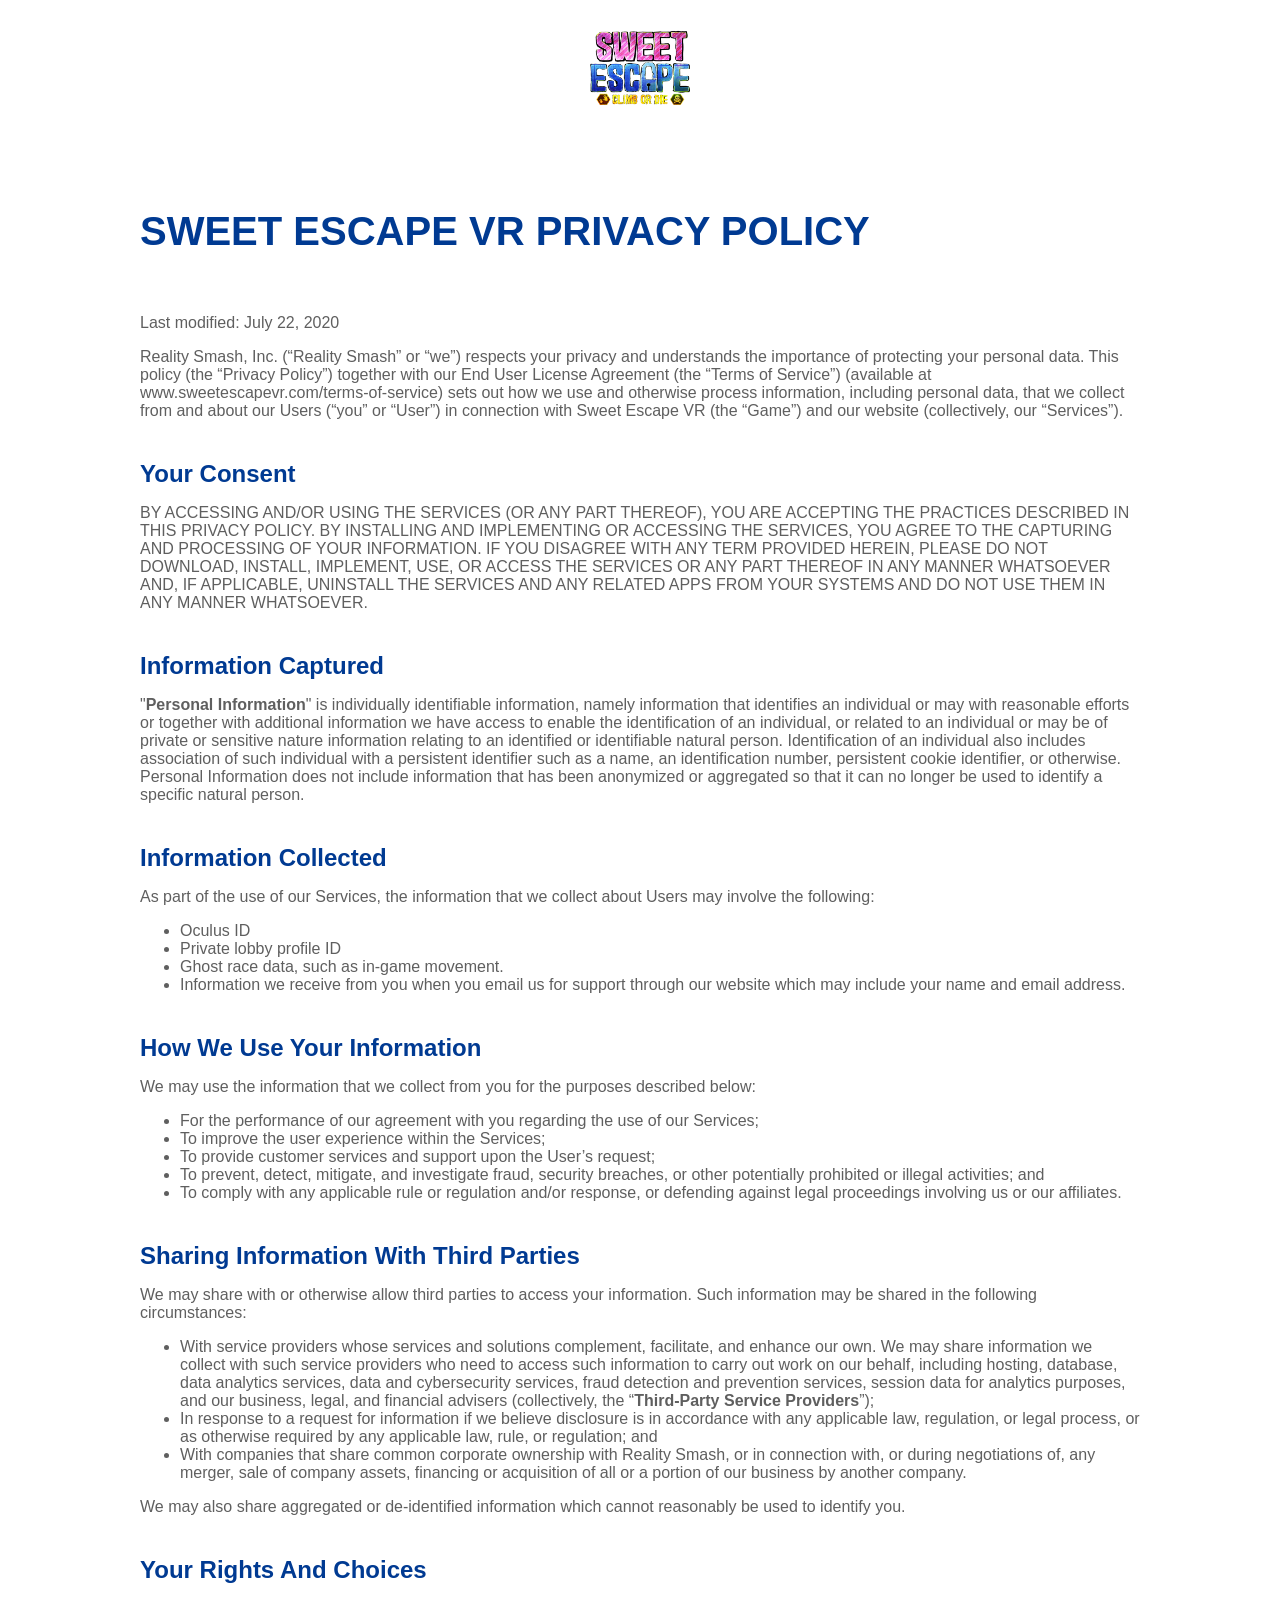
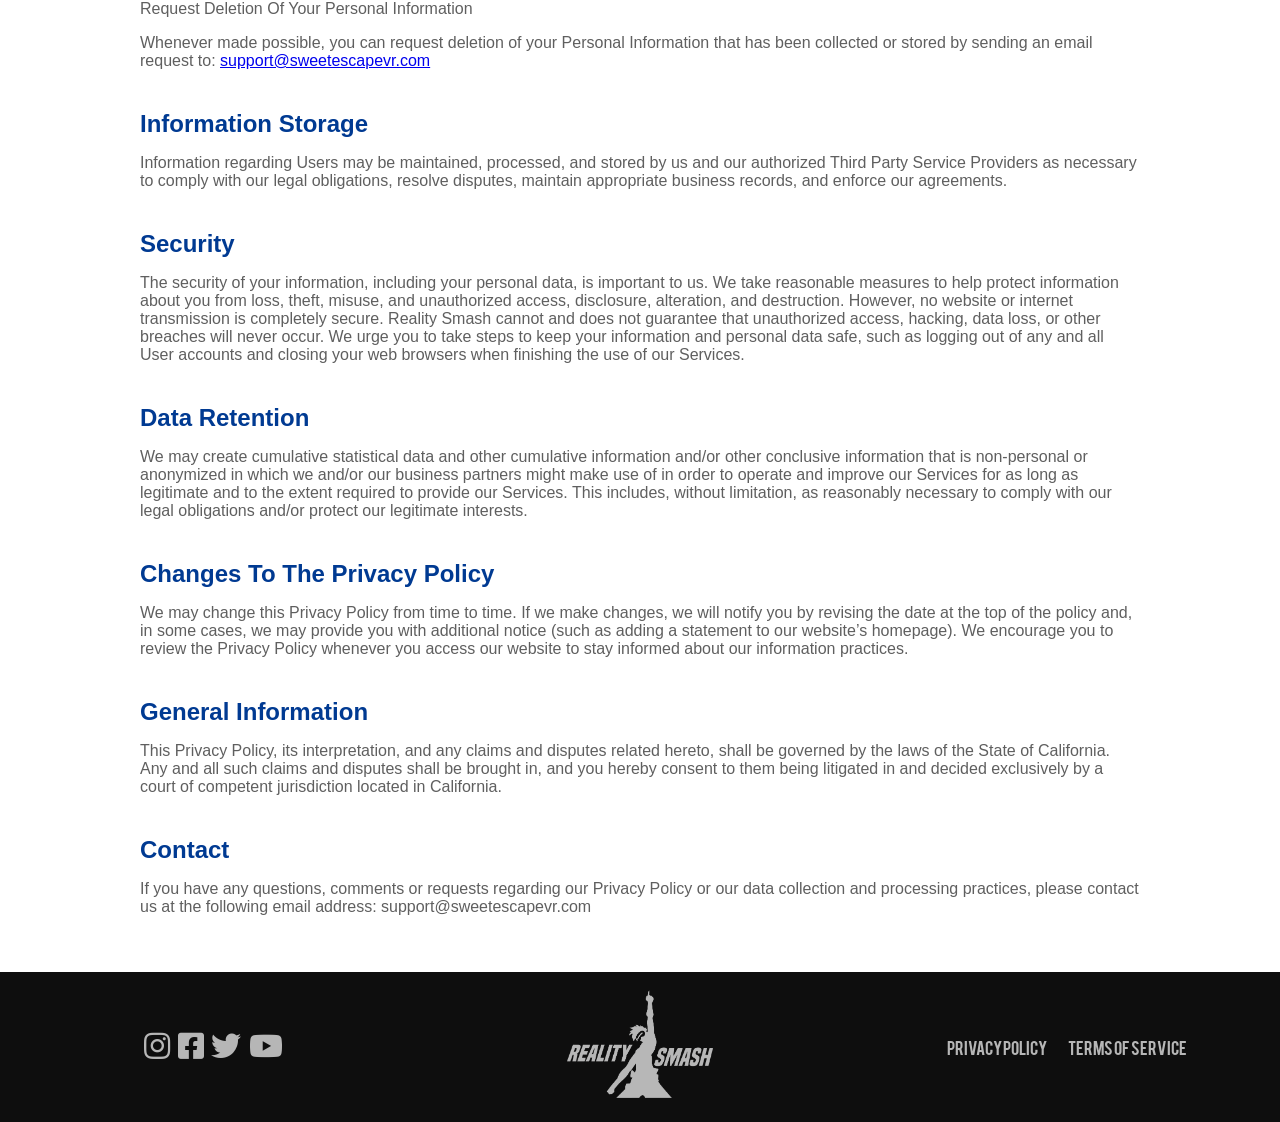
<file: static/privacy.html>
<!DOCTYPE html>
<html lang="en">

<head>
  <title>Privacy Policy | Sweet Escape</title>
  <link rel="stylesheet" type="text/css" href="assets/css/style.css">
  <link rel="icon" type="image/png" href="assets/images/CandyIcon.png">
  <link rel="stylesheet" href="https://use.fontawesome.com/releases/v5.7.2/css/all.css">
  <meta name="viewport" content="width=device-width, initial-scale=1, user-scalable=0">
  <meta name="description"
    content="Race your friends to the finish line climbing on huge pieces of candy. Available Now for the HTC Vive.">
  <meta name="keywords" content="vr, virtual reality, climb, climbing, candy, race, racing">
  <script>
    (function (i, s, o, g, r, a, m) {
      i['GoogleAnalyticsObject'] = r; i[r] = i[r] || function () {
        (i[r].q = i[r].q || []).push(arguments)
      }, i[r].l = 1 * new Date(); a = s.createElement(o),
        m = s.getElementsByTagName(o)[0]; a.async = 1; a.src = g; m.parentNode.insertBefore(a, m)
    })(window, document, 'script', 'https://www.google-analytics.com/analytics.js', 'ga');
    ga('create', 'UA-86418301-1', 'auto'); ga('send', 'pageview');
  </script>
</head>

<body>

  <div class="home-link">
    <a href="index.html" title="Home page">
      <img src="assets/images/SEVRLogoSmall2.png" alt="Sweet Escape VR Logo">
    </a>
  </div>

  <div class="privacy-page">

    <h1>SWEET ESCAPE VR PRIVACY POLICY</h1>

    <p>Last modified: July 22, 2020</p>

    <p>Reality Smash, Inc. (“Reality Smash” or “we”) respects your privacy and understands the importance of protecting your personal data.  This policy (the “Privacy Policy”) together with our End User License Agreement (the “Terms of Service”) (available at www.sweetescapevr.com/terms-of-service) sets out how we use and otherwise process information, including personal data, that we collect from and about our Users (“you” or “User”) in connection with Sweet Escape VR (the “Game”) and our website (collectively, our “Services”). </p>

    <h2>Your Consent</h2>
    <p>BY ACCESSING AND/OR USING THE SERVICES (OR ANY PART THEREOF), YOU ARE ACCEPTING THE PRACTICES DESCRIBED IN THIS PRIVACY POLICY. BY INSTALLING AND IMPLEMENTING OR ACCESSING THE SERVICES, YOU AGREE TO THE CAPTURING AND PROCESSING OF YOUR INFORMATION. IF YOU DISAGREE WITH ANY TERM PROVIDED HEREIN, PLEASE DO NOT DOWNLOAD, INSTALL, IMPLEMENT, USE, OR ACCESS THE SERVICES OR ANY PART THEREOF IN ANY MANNER WHATSOEVER AND, IF APPLICABLE, UNINSTALL THE SERVICES AND ANY RELATED APPS FROM YOUR SYSTEMS AND DO NOT USE THEM IN ANY MANNER WHATSOEVER.</p>

    <h2>Information Captured</h2>
    <p>"<strong>Personal Information</strong>" is individually identifiable information, namely information that identifies an individual or may with reasonable efforts or together with additional information we have access to enable the identification of an individual, or related to an individual or may be of private or sensitive nature information relating to an identified or identifiable natural person. Identification of an individual also includes association of such individual with a persistent identifier such as a name, an identification number, persistent cookie identifier, or otherwise. Personal Information does not include information that has been anonymized or aggregated so that it can no longer be used to identify a specific natural person.</p>
  
  <h2>Information Collected</h2>
  <p>As part of the use of our Services, the information that we collect about Users may involve the following:</p>
  <ul>
    <li>Oculus ID</li>
    <li>Private lobby profile ID</li>
    <li>Ghost race data, such as in-game movement.</li>
    <li>Information we receive from you when you email us for support through our website which may include your name and email address.</li>
  </ul>

  <h2>How We Use Your Information</h2>
  <p>We may use the information that we collect from you for the purposes described below:</p>
  <ul>
    <li>For the performance of our agreement with you regarding the use of our Services;</li>
    <li>To improve the user experience within the Services;</li>
    <li>To provide customer services and support upon the User’s request;</li>
    <li>To prevent, detect, mitigate, and investigate fraud, security breaches, or other potentially prohibited or illegal activities; and</li>
    <li>To comply with any applicable rule or regulation and/or response, or defending against legal proceedings involving us or our affiliates.</li>
  </ul>

  <h2>Sharing Information With Third Parties</h2>
  <p>We may share with or otherwise allow third parties to access your information. Such information may be shared in the following circumstances:</p>
  <ul>
    <li>With service providers whose services and solutions complement, facilitate, and enhance our own. We may share information we collect with such service providers who need to access such information to carry out work on our behalf, including hosting, database, data analytics services, data and cybersecurity services, fraud detection and prevention services, session data for analytics purposes, and our business, legal, and financial advisers (collectively, the “<strong>Third-Party Service Providers</strong>”);</li>
    <li>In response to a request for information if we believe disclosure is in accordance with any applicable law, regulation, or legal process, or as otherwise required by any applicable law, rule, or regulation; and</li>
    <li>With companies that share common corporate ownership with Reality Smash, or in connection with, or during negotiations of, any merger, sale of company assets, financing or acquisition of all or a portion of our business by another company. 
    </li>
  </ul>
  <p>We may also share aggregated or de-identified information which cannot reasonably be used to identify you.</p>
    
    <h2>Your Rights And Choices</h2>
    <p>Request Deletion Of Your Personal Information</p>
    <p>Whenever made possible, you can request deletion of your Personal Information that has been collected or stored by sending an email request to: <a href="mailto:support@sweetescapevr.com">support@sweetescapevr.com</a></p>

  <h2>Information Storage</h2>
  <p>Information regarding Users may be maintained, processed, and stored by us and our authorized Third Party Service Providers as necessary to comply with our legal obligations, resolve disputes, maintain appropriate business records, and enforce our agreements. </p>

  <h2>Security</h2>
  <p>The security of your information, including your personal data, is important to us.  We take reasonable measures to help protect information about you from loss, theft, misuse, and unauthorized access, disclosure, alteration, and destruction. However, no website or internet transmission is completely secure. Reality Smash cannot and does not guarantee that unauthorized access, hacking, data loss, or other breaches will never occur.  We urge you to take steps to keep your information and personal data safe, such as logging out of any and all User accounts and closing your web browsers when finishing the use of our Services.</p>

  <h2>Data Retention</h2>
  <p>We may create cumulative statistical data and other cumulative information and/or other conclusive information that is non-personal or anonymized in which we and/or our business partners might make use of in order to operate and improve our Services for as long as legitimate and to the extent required to provide our Services. This includes, without limitation, as reasonably necessary to comply with our legal obligations and/or protect our legitimate interests.</p>

  <h2>Changes To The Privacy Policy</h2>
  <p>We may change this Privacy Policy from time to time. If we make changes, we will notify you by revising the date at the top of the policy and, in some cases, we may provide you with additional notice (such as adding a statement to our website’s homepage). We encourage you to review the Privacy Policy whenever you access our website to stay informed about our information practices.</p>

  <h2>General Information</h2>
  <p>This Privacy Policy, its interpretation, and any claims and disputes related hereto, shall be governed by the laws of the State of California. Any and all such claims and disputes shall be brought in, and you hereby consent to them being litigated in and decided exclusively by a court of competent jurisdiction located in California.</p>

  <h2>Contact</h2>
  <p>If you have any questions, comments or requests regarding our Privacy Policy or our data collection and processing practices, please contact us at the following email address: support@sweetescapevr.com</p>

  </div>

  <footer>
    <div class="social-section">
      <a id="instagram" target="_blank" href="https://www.instagram.com/realitysmashvr/" rel="noopener noreferrer"
        title="Follow us on Instagram">
        <i class="fab fa-instagram"></i>
      </a>
      <a id="facebook" target="_blank" href="https://www.facebook.com/realitysmashvr/" rel="noopener noreferrer"
        title="Follow us on Facebook">
        <i class="fab fa-facebook-square"></i>
      </a>
      <a id="twitter" target="_blank" href="https://twitter.com/realitysmashvr" rel="noopener noreferrer"
        title="Follow us on Twitter">
        <i class="fab fa-twitter"></i>
      </a>
      <a id="youtube" target="_blank" href="https://www.youtube.com/channel/UCA1PwMIMZqB9RhaoynZUdTg"
        rel="noopener noreferrer" title="Follow us on Youtube">
        <i class="fab fa-youtube"></i>
      </a>
    </div>

    <div class="logo-section">
      <a target="_blank" href="https://realitysmash.com/" rel="noopener noreferrer">
        <img class="footer-logo" src="assets/images/RS_FinalLogo_White_Trans2.png" alt="Reality Smash Logo" />
      </a>
    </div>

    <div class="privacy-section">
      <a href="privacy.html">
        Privacy Policy
      </a>
      <a href="terms-of-service.html">
        Terms of Service
      </a>
    </div>
  </footer>
</body>

</html>
</file>
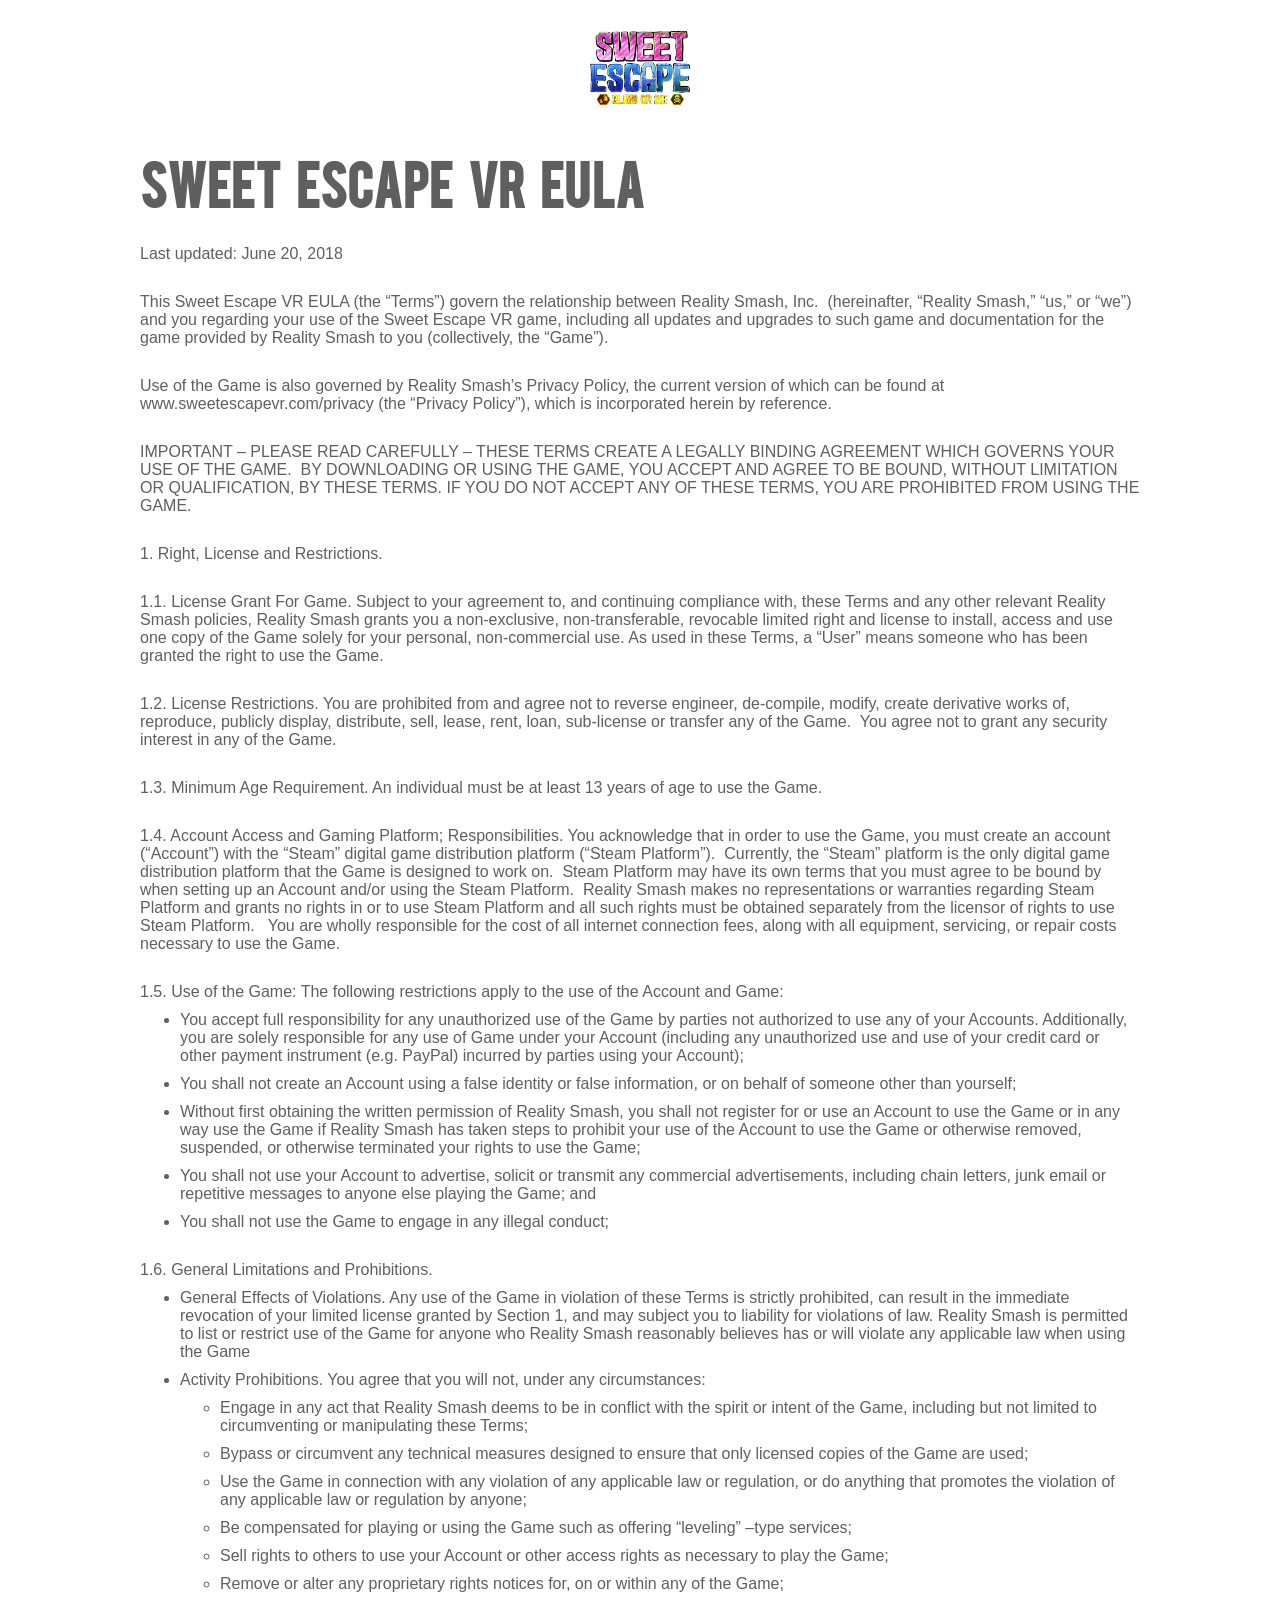
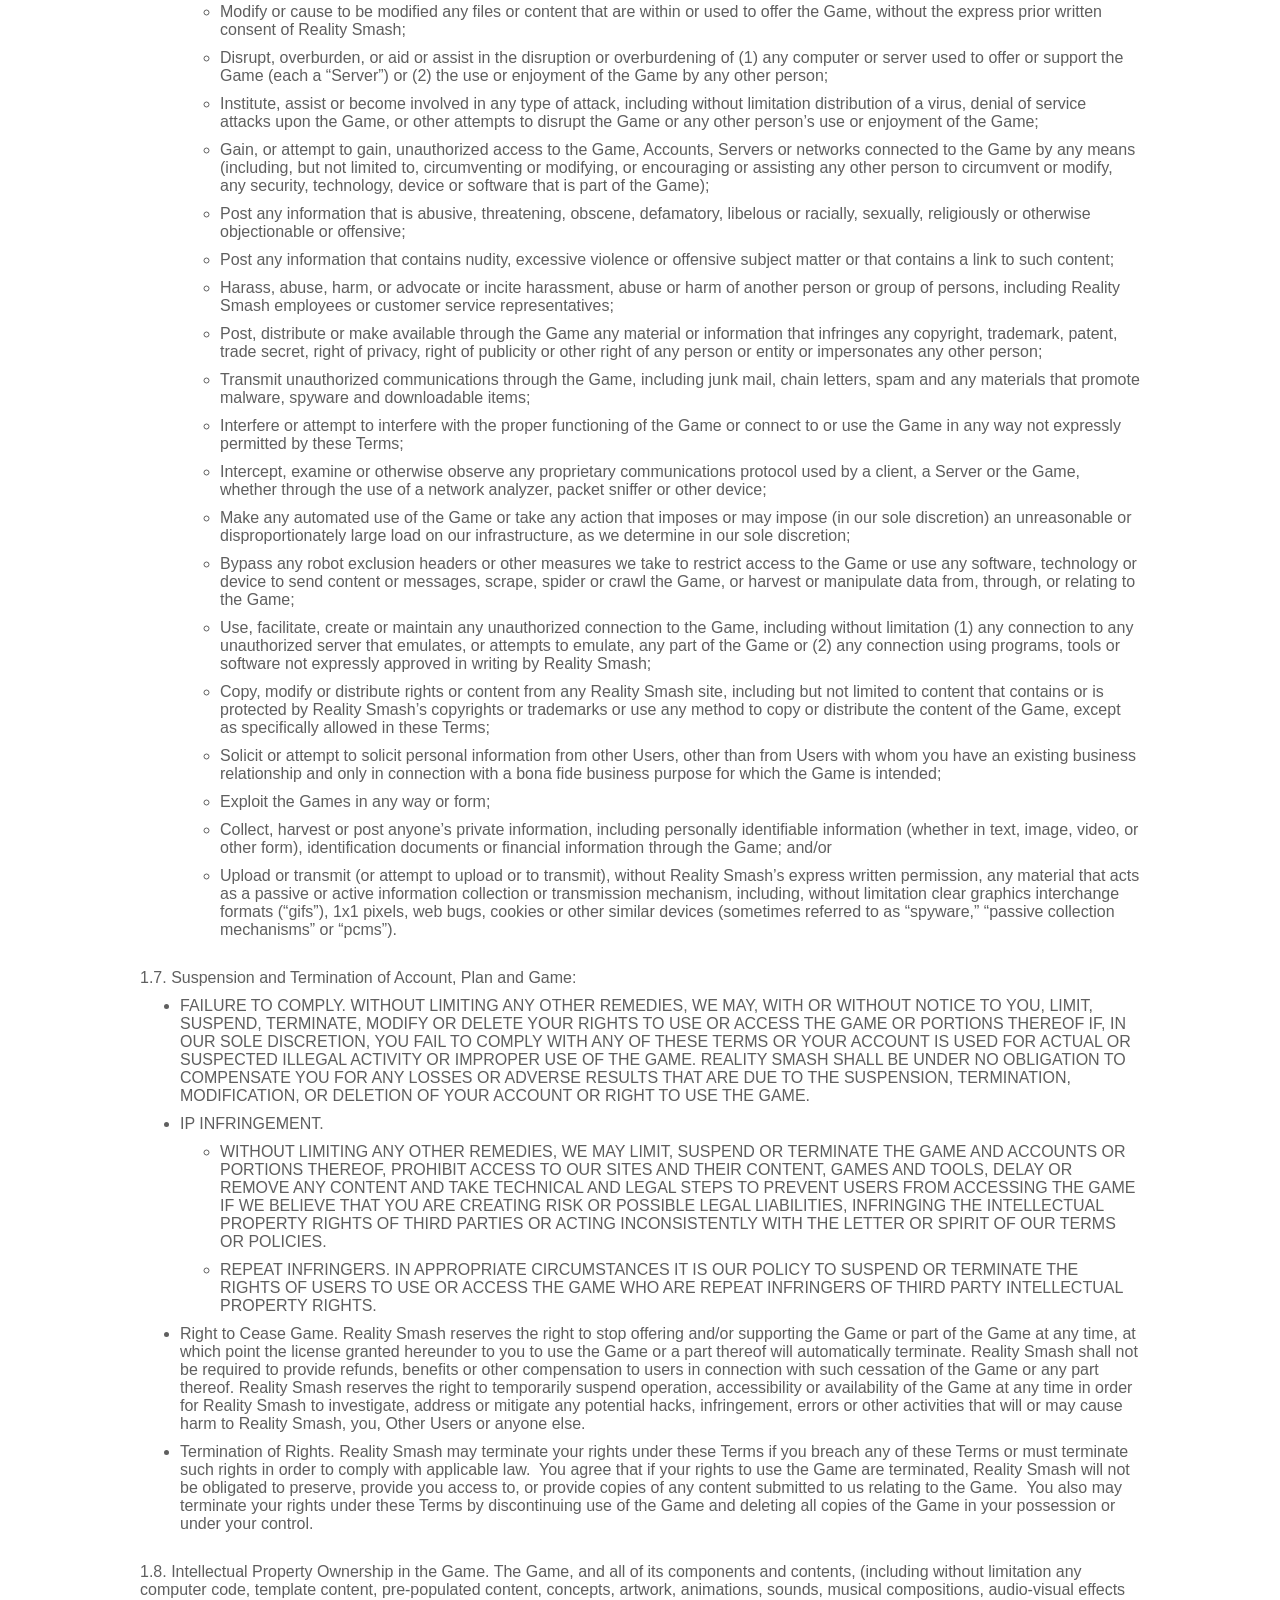
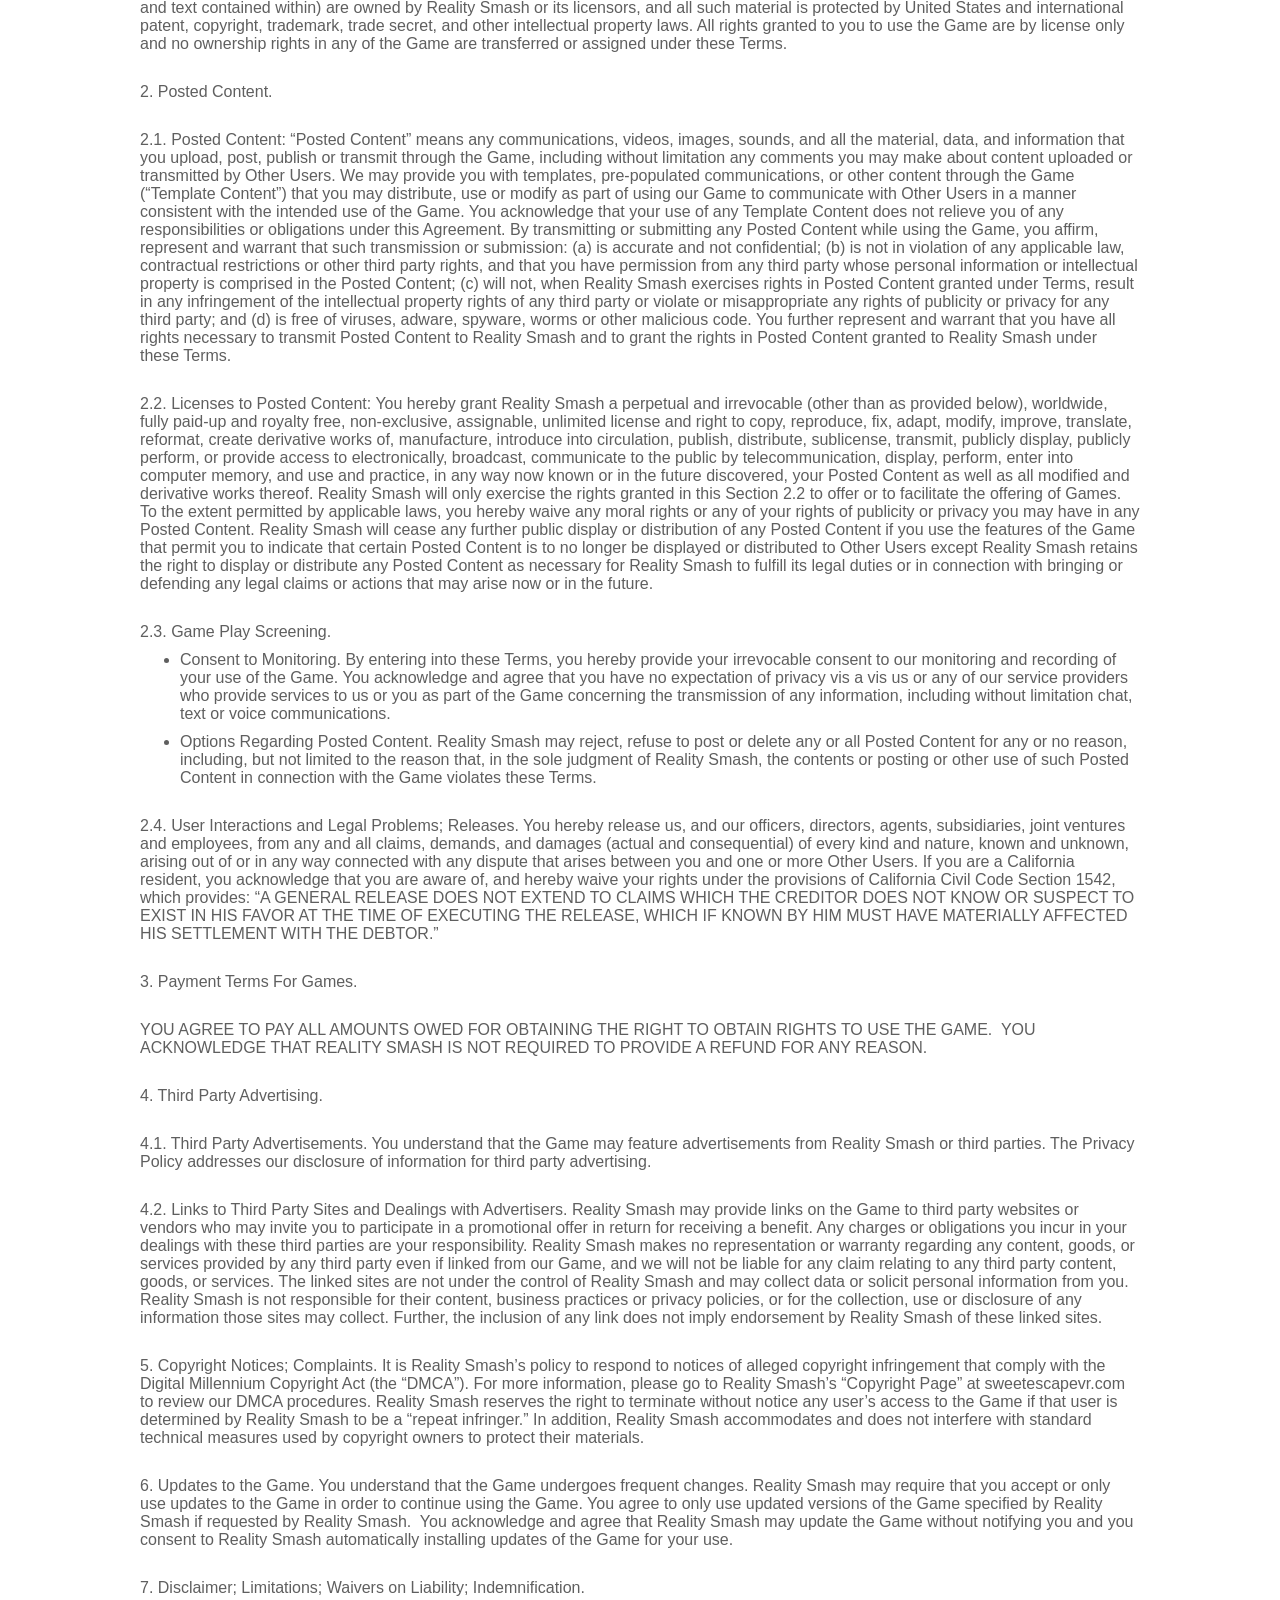
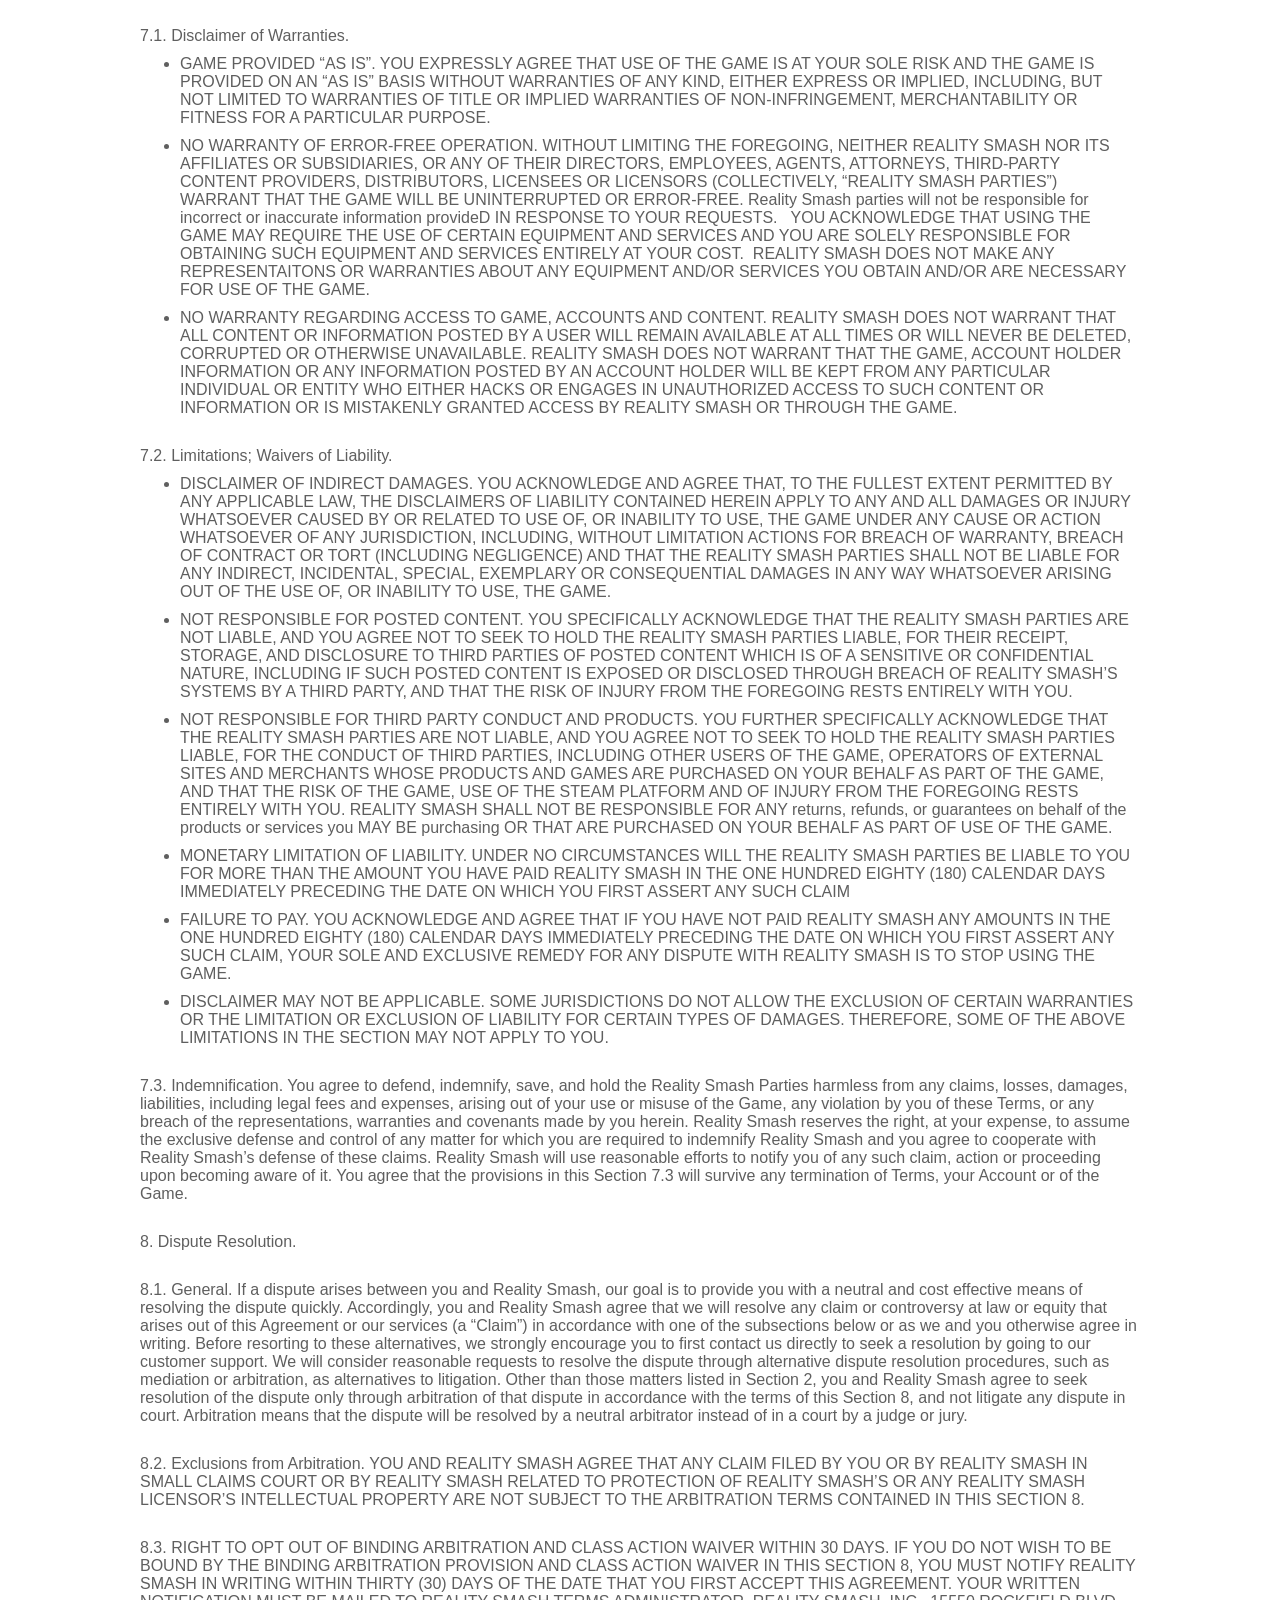
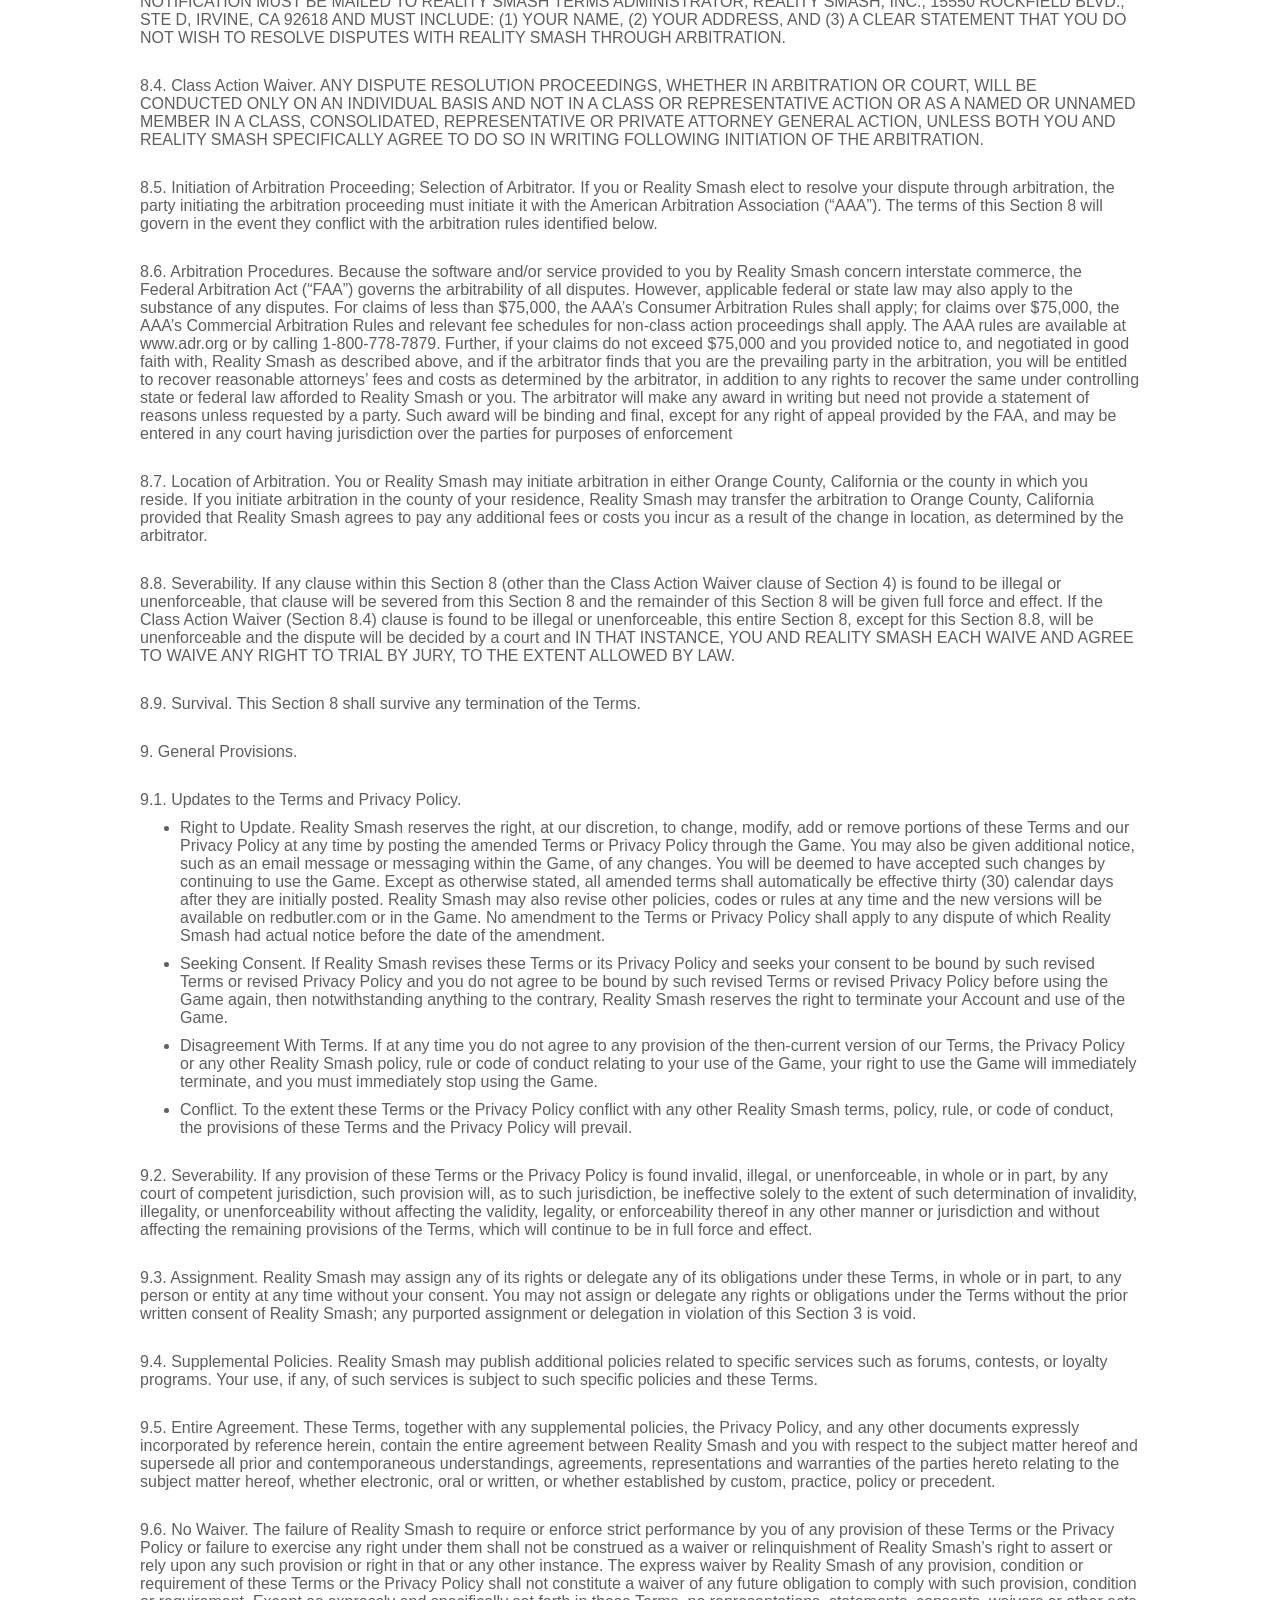
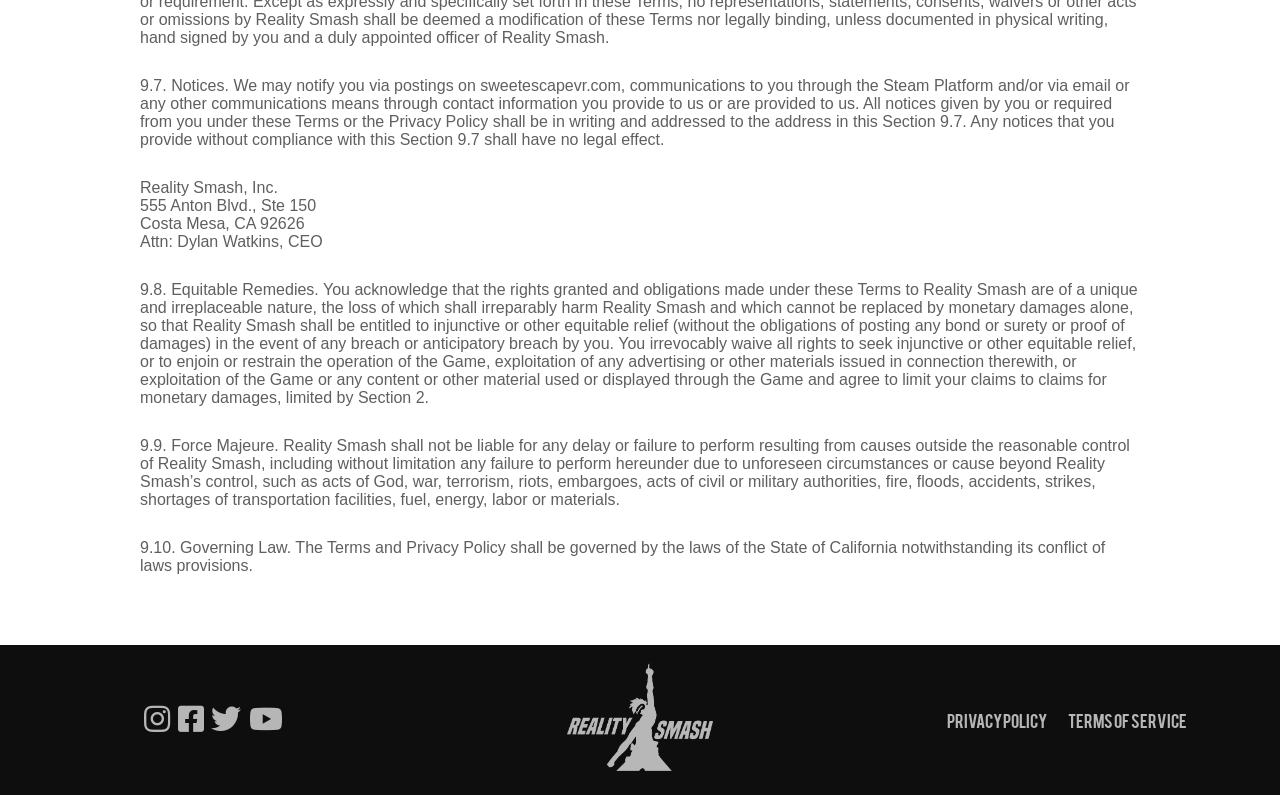
<file: static/terms-of-service.html>
<!DOCTYPE html>
<html lang="en">

<head>
  <title>Terms of Service | Sweet Escape</title>
  <link rel="stylesheet" type="text/css" href="assets/css/style.css">
  <link rel="icon" type="image/png" href="assets/images/CandyIcon.png">
  <link rel="stylesheet" href="https://use.fontawesome.com/releases/v5.7.2/css/all.css">
  <meta name="viewport" content="width=device-width, initial-scale=1, user-scalable=0">
  <meta name="description"
    content="Race your friends to the finish line climbing on huge pieces of candy. Available Now for the HTC Vive.">
  <meta name="keywords" content="vr, virtual reality, climb, climbing, candy, race, racing">
  <script>
    (function (i, s, o, g, r, a, m) {
      i['GoogleAnalyticsObject'] = r; i[r] = i[r] || function () {
        (i[r].q = i[r].q || []).push(arguments)
      }, i[r].l = 1 * new Date(); a = s.createElement(o),
        m = s.getElementsByTagName(o)[0]; a.async = 1; a.src = g; m.parentNode.insertBefore(a, m)
    })(window, document, 'script', 'https://www.google-analytics.com/analytics.js', 'ga');
    ga('create', 'UA-86418301-1', 'auto'); ga('send', 'pageview');
  </script>
</head>

<body>

  <div class="home-link">
    <a href="index.html" title="Home page">
      <img src="assets/images/SEVRLogoSmall2.png" alt="Sweet Escape VR Logo">
    </a>
  </div>

  <div class="privacy-container">
    <h1>SWEET ESCAPE VR EULA</h1>

    <h3>Last updated: June 20, 2018</h3>

    <h3>This Sweet Escape VR EULA (the “Terms”) govern the relationship between Reality Smash, Inc.  (hereinafter, “Reality Smash,” “us,” or “we”) and you regarding your use of the Sweet Escape VR game, including all updates and upgrades to such game and documentation for the game provided by Reality Smash to you (collectively, the “Game”).</h3>
  
    <h3>Use of the Game is also governed by Reality Smash’s Privacy Policy, the current version of which can be found at www.sweetescapevr.com/privacy (the “Privacy Policy”), which is incorporated herein by reference.</h3>

    <h3>IMPORTANT – PLEASE READ CAREFULLY – THESE TERMS CREATE A LEGALLY BINDING AGREEMENT WHICH GOVERNS YOUR USE OF THE GAME.  BY DOWNLOADING OR USING THE GAME, YOU ACCEPT AND AGREE TO BE BOUND, WITHOUT LIMITATION OR QUALIFICATION, BY THESE TERMS. IF YOU DO NOT ACCEPT ANY OF THESE TERMS, YOU ARE PROHIBITED FROM USING THE GAME.</h3>

    <h3>1. Right, License and Restrictions.</h3>

    <h3>
      1.1. License Grant For Game. Subject to your agreement to, and continuing compliance with, these Terms and any other relevant Reality Smash policies, Reality Smash grants you a non-exclusive, non-transferable, revocable limited right and license to install, access and use one copy of the Game solely for your personal, non-commercial use. As used in these Terms, a “User” means someone who has been granted the right to use the Game. 
    </h3>

    <h3>
      1.2. License Restrictions. You are prohibited from and agree not to reverse engineer, de-compile, modify, create derivative works of, reproduce, publicly display, distribute, sell, lease, rent, loan, sub-license or transfer any of the Game.  You agree not to grant any security interest in any of the Game. 
    </h3>

    <h3>
      1.3. Minimum Age Requirement. An individual must be at least 13 years of age to use the Game.
    </h3>

    <h3>
      1.4. Account Access and Gaming Platform; Responsibilities. You acknowledge that in order to use the Game, you must create an account (“Account”) with the “Steam” digital game distribution platform (“Steam Platform”).  Currently, the “Steam” platform is the only digital game distribution platform that the Game is designed to work on.  Steam Platform may have its own terms that you must agree to be bound by when setting up an Account and/or using the Steam Platform.  Reality Smash makes no representations or warranties regarding Steam Platform and grants no rights in or to use Steam Platform and all such rights must be obtained separately from the licensor of rights to use Steam Platform.   You are wholly responsible for the cost of all internet connection fees, along with all equipment, servicing, or repair costs necessary to use the Game.
    </h3>

    <h3 class="has-list">
      1.5. Use of the Game: The following restrictions apply to the use of the Account and Game:
    </h3>
    <ul class="privacy-item-list">
      <li>You accept full responsibility for any unauthorized use of the Game by parties not authorized to use any of your Accounts. Additionally, you are solely responsible for any use of Game under your Account (including any unauthorized use and use of your credit card or other payment instrument (e.g. PayPal) incurred by parties using your Account);
      </li>
      <li>You shall not create an Account using a false identity or false information, or on behalf of someone other than yourself;</li>
      <li>Without first obtaining the written permission of Reality Smash, you shall not register for or use an Account to use the Game or in any way use the Game if Reality Smash has taken steps to prohibit your use of the Account to use the Game or otherwise removed, suspended, or otherwise terminated your rights to use the Game;</li>
      <li>You shall not use your Account to advertise, solicit or transmit any commercial advertisements, including chain letters, junk email or repetitive messages to anyone else playing the Game; and</li>
      <li>You shall not use the Game to engage in any illegal conduct;</li>
    </ul>


    <h3 class="has-list">
      1.6. General Limitations and Prohibitions.
    </h3>
    <ul class="privacy-item-list">
      <li>General Effects of Violations. Any use of the Game in violation of these Terms is strictly prohibited, can result in the immediate revocation of your limited license granted by Section 1, and may subject you to liability for violations of law. Reality Smash is permitted to list or restrict use of the Game for anyone who Reality Smash reasonably believes has or will violate any applicable law when using the Game
      </li>
      <li>
        Activity Prohibitions. You agree that you will not, under any circumstances: 
      </li>
      <ul>
        <li>
          Engage in any act that Reality Smash deems to be in conflict with the spirit or intent of the Game, including but not limited to circumventing or manipulating these Terms;
        </li>
        <li>Bypass or circumvent any technical measures designed to ensure that only licensed copies of the Game are used;
        </li>
        <li>Use the Game in connection with any violation of any applicable law or regulation, or do anything that promotes the violation of any applicable law or regulation by anyone;
        </li>
        <li>Be compensated for playing or using the Game such as offering “leveling” –type services;
        </li>
        <li>Sell rights to others to use your Account or other access rights as necessary to play the Game;
        </li>
        <li>
          Remove or alter any proprietary rights notices for, on or within any of the Game;
        </li>
        <li>
          Modify or cause to be modified any files or content that are within or used to offer the Game, without the express prior written consent of Reality Smash;
        </li>
        <li>
          Disrupt, overburden, or aid or assist in the disruption or overburdening of (1) any computer or server used to offer or support the Game (each a “Server”) or (2) the use or enjoyment of the Game by any other person;
        </li>
        <li>
          Institute, assist or become involved in any type of attack, including without limitation distribution of a virus, denial of service attacks upon the Game, or other attempts to disrupt the Game or any other person’s use or enjoyment of the Game;
        </li>
        <li>
          Gain, or attempt to gain, unauthorized access to the Game, Accounts, Servers or networks connected to the Game by any means (including, but not limited to, circumventing or modifying, or encouraging or assisting any other person to circumvent or modify, any security, technology, device or software that is part of the Game);
        </li>
        <li>
          Post any information that is abusive, threatening, obscene, defamatory, libelous or racially, sexually, religiously or otherwise objectionable or offensive;
        </li>
        <li>
          Post any information that contains nudity, excessive violence or offensive subject matter or that contains a link to such content;
        </li>
        <li>
          Harass, abuse, harm, or advocate or incite harassment, abuse or harm of another person or group of persons, including Reality Smash employees or customer service representatives;
        </li>
        <li>Post, distribute or make available through the Game any material or information that infringes any copyright, trademark, patent, trade secret, right of privacy, right of publicity or other right of any person or entity or impersonates any other person;
        </li>
        <li>Transmit unauthorized communications through the Game, including junk mail, chain letters, spam and any materials that promote malware, spyware and downloadable items;</li>
        <li>Interfere or attempt to interfere with the proper functioning of the Game or connect to or use the Game in any way not expressly permitted by these Terms;
        </li>
        <li>
          Intercept, examine or otherwise observe any proprietary communications protocol used by a client, a Server or the Game, whether through the use of a network analyzer, packet sniffer or other device;
        </li>
        <li>
          Make any automated use of the Game or take any action that imposes or may impose (in our sole discretion) an unreasonable or disproportionately large load on our infrastructure, as we determine in our sole discretion;
        </li>
        <li>
          Bypass any robot exclusion headers or other measures we take to restrict access to the Game or use any software, technology or device to send content or messages, scrape, spider or crawl the Game, or harvest or manipulate data from, through, or relating to the Game;
        </li>
        <li>
          Use, facilitate, create or maintain any unauthorized connection to the Game, including without limitation (1) any connection to any unauthorized server that emulates, or attempts to emulate, any part of the Game or (2) any connection using programs, tools or software not expressly approved in writing by Reality Smash;
        </li>
        <li>
          Copy, modify or distribute rights or content from any Reality Smash site, including but not limited to content that contains or is protected by Reality Smash’s copyrights or trademarks or use any method to copy or distribute the content of the Game, except as specifically allowed in these Terms;
        </li>
        <li>
          Solicit or attempt to solicit personal information from other Users, other than from Users with whom you have an existing business relationship and only in connection with a bona fide business purpose for which the Game is intended;
        </li>
        <li>
          Exploit the Games in any way or form;
        </li>
        <li>
          Collect, harvest or post anyone’s private information, including personally identifiable information (whether in text, image, video, or other form), identification documents or financial information through the Game; and/or
        </li>
        <li>
          Upload or transmit (or attempt to upload or to transmit), without Reality Smash’s express written permission, any material that acts as a passive or active information collection or transmission mechanism, including, without limitation clear graphics interchange formats (“gifs”), 1x1 pixels, web bugs, cookies or other similar devices (sometimes referred to as “spyware,” “passive collection mechanisms” or “pcms”).
        </li>
      </ul>
    </ul>

    <h3 class="has-list">
      1.7. Suspension and Termination of Account, Plan and Game:
    </h3>
    <ul class="privacy-item-list">
      <li>
        FAILURE TO COMPLY. WITHOUT LIMITING ANY OTHER REMEDIES, WE MAY, WITH OR WITHOUT NOTICE TO YOU, LIMIT, SUSPEND, TERMINATE, MODIFY OR DELETE YOUR RIGHTS TO USE OR ACCESS THE GAME OR PORTIONS THEREOF IF, IN OUR SOLE DISCRETION, YOU FAIL TO COMPLY WITH ANY OF THESE TERMS OR YOUR ACCOUNT IS USED FOR ACTUAL OR SUSPECTED ILLEGAL ACTIVITY OR IMPROPER USE OF THE GAME. REALITY SMASH SHALL BE UNDER NO OBLIGATION TO COMPENSATE YOU FOR ANY LOSSES OR ADVERSE RESULTS THAT ARE DUE TO THE SUSPENSION, TERMINATION, MODIFICATION, OR DELETION OF YOUR ACCOUNT OR RIGHT TO USE THE GAME.
      </li>
      <li>
        IP INFRINGEMENT. 
      </li>
      <ul>
        <li>
          WITHOUT LIMITING ANY OTHER REMEDIES, WE MAY LIMIT, SUSPEND OR TERMINATE THE GAME AND ACCOUNTS OR PORTIONS THEREOF, PROHIBIT ACCESS TO OUR SITES AND THEIR CONTENT, GAMES AND TOOLS, DELAY OR REMOVE ANY CONTENT AND TAKE TECHNICAL AND LEGAL STEPS TO PREVENT USERS FROM ACCESSING THE GAME IF WE BELIEVE THAT YOU ARE CREATING RISK OR POSSIBLE LEGAL LIABILITIES, INFRINGING THE INTELLECTUAL PROPERTY RIGHTS OF THIRD PARTIES OR ACTING INCONSISTENTLY WITH THE LETTER OR SPIRIT OF OUR TERMS OR POLICIES.
        </li>
        <li>
          REPEAT INFRINGERS. IN APPROPRIATE CIRCUMSTANCES IT IS OUR POLICY TO SUSPEND OR TERMINATE THE RIGHTS OF USERS TO USE OR ACCESS THE GAME WHO ARE REPEAT INFRINGERS OF THIRD PARTY INTELLECTUAL PROPERTY RIGHTS. 
        </li>
      </ul>
      <li>
        Right to Cease Game. Reality Smash reserves the right to stop offering and/or supporting the Game or part of the Game at any time, at which point the license granted hereunder to you to use the Game or a part thereof will automatically terminate. Reality Smash shall not be required to provide refunds, benefits or other compensation to users in connection with such cessation of the Game or any part thereof. Reality Smash reserves the right to temporarily suspend operation, accessibility or availability of the Game at any time in order for Reality Smash to investigate, address or mitigate any potential hacks, infringement, errors or other activities that will or may cause harm to Reality Smash, you, Other Users or anyone else. 
      </li>
      <li>
        Termination of Rights. Reality Smash may terminate your rights under these Terms if you breach any of these Terms or must terminate such rights in order to comply with applicable law.  You agree that if your rights to use the Game are terminated, Reality Smash will not be obligated to preserve, provide you access to, or provide copies of any content submitted to us relating to the Game.  You also may terminate your rights under these Terms by discontinuing use of the Game and deleting all copies of the Game in your possession or under your control.
      </li>
    </ul>

    <h3>
      1.8. Intellectual Property Ownership in the Game. The Game, and all of its components and contents, (including without limitation any computer code, template content, pre-populated content, concepts, artwork, animations, sounds, musical compositions, audio-visual effects and text contained within) are owned by Reality Smash or its licensors, and all such material is protected by United States and international patent, copyright, trademark, trade secret, and other intellectual property laws. All rights granted to you to use the Game are by license only and no ownership rights in any of the Game are transferred or assigned under these Terms.
    </h3>

    <h3>2. Posted Content.</h3>

    <h3>
      2.1. Posted Content: “Posted Content” means any communications, videos, images, sounds, and all the material, data, and information that you upload, post, publish or transmit through the Game, including without limitation any comments you may make about content uploaded or transmitted by Other Users. We may provide you with templates, pre-populated communications, or other content through the Game (“Template Content”) that you may distribute, use or modify as part of using our Game to communicate with Other Users in a manner consistent with the intended use of the Game. You acknowledge that your use of any Template Content does not relieve you of any responsibilities or obligations under this Agreement. By transmitting or submitting any Posted Content while using the Game, you affirm, represent and warrant that such transmission or submission: (a) is accurate and not confidential; (b) is not in violation of any applicable law, contractual restrictions or other third party rights, and that you have permission from any third party whose personal information or intellectual property is comprised in the Posted Content; (c) will not, when Reality Smash exercises rights in Posted Content granted under Terms, result in any infringement of the intellectual property rights of any third party or violate or misappropriate any rights of publicity or privacy for any third party; and (d) is free of viruses, adware, spyware, worms or other malicious code. You further represent and warrant that you have all rights necessary to transmit Posted Content to Reality Smash and to grant the rights in Posted Content granted to Reality Smash under these Terms.
    </h3>

    <h3>
      2.2. Licenses to Posted Content: You hereby grant Reality Smash a perpetual and irrevocable (other than as provided below), worldwide, fully paid-up and royalty free, non-exclusive, assignable, unlimited license and right to copy, reproduce, fix, adapt, modify, improve, translate, reformat, create derivative works of, manufacture, introduce into circulation, publish, distribute, sublicense, transmit, publicly display, publicly perform, or provide access to electronically, broadcast, communicate to the public by telecommunication, display, perform, enter into computer memory, and use and practice, in any way now known or in the future discovered, your Posted Content as well as all modified and derivative works thereof. Reality Smash will only exercise the rights granted in this Section 2.2 to offer or to facilitate the offering of Games. To the extent permitted by applicable laws, you hereby waive any moral rights or any of your rights of publicity or privacy you may have in any Posted Content. Reality Smash will cease any further public display or distribution of any Posted Content if you use the features of the Game that permit you to indicate that certain Posted Content is to no longer be displayed or distributed to Other Users except Reality Smash retains the right to display or distribute any Posted Content as necessary for Reality Smash to fulfill its legal duties or in connection with bringing or defending any legal claims or actions that may arise now or in the future.
    </h3>

    <h3 class="has-list">
      2.3. Game Play Screening.
    </h3>
    <ul class="privacy-item-list">
      <li>
        Consent to Monitoring. By entering into these Terms, you hereby provide your irrevocable consent to our monitoring and recording of your use of the Game. You acknowledge and agree that you have no expectation of privacy vis a vis us or any of our service providers who provide services to us or you as part of the Game concerning the transmission of any information, including without limitation chat, text or voice communications.
      </li>
      <li>
        Options Regarding Posted Content. Reality Smash may reject, refuse to post or delete any or all Posted Content for any or no reason, including, but not limited to the reason that, in the sole judgment of Reality Smash, the contents or posting or other use of such Posted Content in connection with the Game violates these Terms.
      </li>
    </ul>

    <h3>
      2.4. User Interactions and Legal Problems; Releases. You hereby release us, and our officers, directors, agents, subsidiaries, joint ventures and employees, from any and all claims, demands, and damages (actual and consequential) of every kind and nature, known and unknown, arising out of or in any way connected with any dispute that arises between you and one or more Other Users. If you are a California resident, you acknowledge that you are aware of, and hereby waive your rights under the provisions of California Civil Code Section 1542, which provides: “A GENERAL RELEASE DOES NOT EXTEND TO CLAIMS WHICH THE CREDITOR DOES NOT KNOW OR SUSPECT TO EXIST IN HIS FAVOR AT THE TIME OF EXECUTING THE RELEASE, WHICH IF KNOWN BY HIM MUST HAVE MATERIALLY AFFECTED HIS SETTLEMENT WITH THE DEBTOR.”
    </h3>

    <h3>
      3. Payment Terms For Games.
    </h3>

    <h3>
      YOU AGREE TO PAY ALL AMOUNTS OWED FOR OBTAINING THE RIGHT TO OBTAIN RIGHTS TO USE THE GAME.  YOU ACKNOWLEDGE THAT REALITY SMASH IS NOT REQUIRED TO PROVIDE A REFUND FOR ANY REASON.
    </h3>

    <h3>
      4. Third Party Advertising.
    </h3>

    <h3>
      4.1. Third Party Advertisements. You understand that the Game may feature advertisements from Reality Smash or third parties. The Privacy Policy addresses our disclosure of information for third party advertising.
    </h3>

    <h3>
      4.2. Links to Third Party Sites and Dealings with Advertisers. Reality Smash may provide links on the Game to third party websites or vendors who may invite you to participate in a promotional offer in return for receiving a benefit. Any charges or obligations you incur in your dealings with these third parties are your responsibility. Reality Smash makes no representation or warranty regarding any content, goods, or services provided by any third party even if linked from our Game, and we will not be liable for any claim relating to any third party content, goods, or services. The linked sites are not under the control of Reality Smash and may collect data or solicit personal information from you. Reality Smash is not responsible for their content, business practices or privacy policies, or for the collection, use or disclosure of any information those sites may collect. Further, the inclusion of any link does not imply endorsement by Reality Smash of these linked sites.
    </h3>

    <h3>
      5. Copyright Notices; Complaints. It is Reality Smash’s policy to respond to notices of alleged copyright infringement that comply with the Digital Millennium Copyright Act (the “DMCA”). For more information, please go to Reality Smash’s “Copyright Page” at sweetescapevr.com to review our DMCA procedures. Reality Smash reserves the right to terminate without notice any user’s access to the Game if that user is determined by Reality Smash to be a “repeat infringer.” In addition, Reality Smash accommodates and does not interfere with standard technical measures used by copyright owners to protect their materials.
    </h3>

    <h3>
      6. Updates to the Game. You understand that the Game undergoes frequent changes. Reality Smash may require that you accept or only use updates to the Game in order to continue using the Game. You agree to only use updated versions of the Game specified by Reality Smash if requested by Reality Smash.  You acknowledge and agree that Reality Smash may update the Game without notifying you and you consent to Reality Smash automatically installing updates of the Game for your use.
    </h3>

    <h3>
      7. Disclaimer; Limitations; Waivers on Liability; Indemnification.
    </h3>

    <h3 class="has-list">
      7.1. Disclaimer of Warranties.
    </h3>
    <ul class="privacy-item-list">
      <li>
        GAME PROVIDED “AS IS”. YOU EXPRESSLY AGREE THAT USE OF THE GAME IS AT YOUR SOLE RISK AND THE GAME IS PROVIDED ON AN “AS IS” BASIS WITHOUT WARRANTIES OF ANY KIND, EITHER EXPRESS OR IMPLIED, INCLUDING, BUT NOT LIMITED TO WARRANTIES OF TITLE OR IMPLIED WARRANTIES OF NON-INFRINGEMENT, MERCHANTABILITY OR FITNESS FOR A PARTICULAR PURPOSE.
      </li>
      <li>
        NO WARRANTY OF ERROR-FREE OPERATION. WITHOUT LIMITING THE FOREGOING, NEITHER REALITY SMASH NOR ITS AFFILIATES OR SUBSIDIARIES, OR ANY OF THEIR DIRECTORS, EMPLOYEES, AGENTS, ATTORNEYS, THIRD-PARTY CONTENT PROVIDERS, DISTRIBUTORS, LICENSEES OR LICENSORS (COLLECTIVELY, “REALITY SMASH PARTIES”) WARRANT THAT THE GAME WILL BE UNINTERRUPTED OR ERROR-FREE. Reality Smash parties will not be responsible for incorrect or inaccurate information provideD IN RESPONSE TO YOUR REQUESTS.   YOU ACKNOWLEDGE THAT USING THE GAME MAY REQUIRE THE USE OF CERTAIN EQUIPMENT AND SERVICES AND YOU ARE SOLELY RESPONSIBLE FOR OBTAINING SUCH EQUIPMENT AND SERVICES ENTIRELY AT YOUR COST.  REALITY SMASH DOES NOT MAKE ANY REPRESENTAITONS OR WARRANTIES ABOUT ANY EQUIPMENT AND/OR SERVICES YOU OBTAIN AND/OR ARE NECESSARY FOR USE OF THE GAME.
      </li>
      <li>
        NO WARRANTY REGARDING ACCESS TO GAME, ACCOUNTS AND CONTENT. REALITY SMASH DOES NOT WARRANT THAT ALL CONTENT OR INFORMATION POSTED BY A USER WILL REMAIN AVAILABLE AT ALL TIMES OR WILL NEVER BE DELETED, CORRUPTED OR OTHERWISE UNAVAILABLE. REALITY SMASH DOES NOT WARRANT THAT THE GAME, ACCOUNT HOLDER INFORMATION OR ANY INFORMATION POSTED BY AN ACCOUNT HOLDER WILL BE KEPT FROM ANY PARTICULAR INDIVIDUAL OR ENTITY WHO EITHER HACKS OR ENGAGES IN UNAUTHORIZED ACCESS TO SUCH CONTENT OR INFORMATION OR IS MISTAKENLY GRANTED ACCESS BY REALITY SMASH OR THROUGH THE GAME.
      </li>
    </ul>

    <h3 class="has-list">
      7.2. Limitations; Waivers of Liability.
    </h3>
    <ul class="privacy-item-list">
      <li>
        DISCLAIMER OF INDIRECT DAMAGES. YOU ACKNOWLEDGE AND AGREE THAT, TO THE FULLEST EXTENT PERMITTED BY ANY APPLICABLE LAW, THE DISCLAIMERS OF LIABILITY CONTAINED HEREIN APPLY TO ANY AND ALL DAMAGES OR INJURY WHATSOEVER CAUSED BY OR RELATED TO USE OF, OR INABILITY TO USE, THE GAME UNDER ANY CAUSE OR ACTION WHATSOEVER OF ANY JURISDICTION, INCLUDING, WITHOUT LIMITATION ACTIONS FOR BREACH OF WARRANTY, BREACH OF CONTRACT OR TORT (INCLUDING NEGLIGENCE) AND THAT THE REALITY SMASH PARTIES SHALL NOT BE LIABLE FOR ANY INDIRECT, INCIDENTAL, SPECIAL, EXEMPLARY OR CONSEQUENTIAL DAMAGES IN ANY WAY WHATSOEVER ARISING OUT OF THE USE OF, OR INABILITY TO USE, THE GAME.
      </li>
      <li>
        NOT RESPONSIBLE FOR POSTED CONTENT. YOU SPECIFICALLY ACKNOWLEDGE THAT THE REALITY SMASH PARTIES ARE NOT LIABLE, AND YOU AGREE NOT TO SEEK TO HOLD THE REALITY SMASH PARTIES LIABLE, FOR THEIR RECEIPT, STORAGE, AND DISCLOSURE TO THIRD PARTIES OF POSTED CONTENT WHICH IS OF A SENSITIVE OR CONFIDENTIAL NATURE, INCLUDING IF SUCH POSTED CONTENT IS EXPOSED OR DISCLOSED THROUGH BREACH OF REALITY SMASH’S SYSTEMS BY A THIRD PARTY, AND THAT THE RISK OF INJURY FROM THE FOREGOING RESTS ENTIRELY WITH YOU.
      </li>
      <li>
        NOT RESPONSIBLE FOR THIRD PARTY CONDUCT AND PRODUCTS. YOU FURTHER SPECIFICALLY ACKNOWLEDGE THAT THE REALITY SMASH PARTIES ARE NOT LIABLE, AND YOU AGREE NOT TO SEEK TO HOLD THE REALITY SMASH PARTIES LIABLE, FOR THE CONDUCT OF THIRD PARTIES, INCLUDING OTHER USERS OF THE GAME, OPERATORS OF EXTERNAL SITES AND MERCHANTS WHOSE PRODUCTS AND GAMES ARE PURCHASED ON YOUR BEHALF AS PART OF THE GAME, AND THAT THE RISK OF THE GAME, USE OF THE STEAM PLATFORM AND OF INJURY FROM THE FOREGOING RESTS ENTIRELY WITH YOU. REALITY SMASH SHALL NOT BE RESPONSIBLE FOR ANY returns, refunds, or guarantees on behalf of the products or services you MAY BE purchasing OR THAT ARE PURCHASED ON YOUR BEHALF AS PART OF USE OF THE GAME.
      </li>
      <li>
        MONETARY LIMITATION OF LIABILITY. UNDER NO CIRCUMSTANCES WILL THE REALITY SMASH PARTIES BE LIABLE TO YOU FOR MORE THAN THE AMOUNT YOU HAVE PAID REALITY SMASH IN THE ONE HUNDRED EIGHTY (180) CALENDAR DAYS IMMEDIATELY PRECEDING THE DATE ON WHICH YOU FIRST ASSERT ANY SUCH CLAIM
      </li>
      <li>
        FAILURE TO PAY. YOU ACKNOWLEDGE AND AGREE THAT IF YOU HAVE NOT PAID REALITY SMASH ANY AMOUNTS IN THE ONE HUNDRED EIGHTY (180) CALENDAR DAYS IMMEDIATELY PRECEDING THE DATE ON WHICH YOU FIRST ASSERT ANY SUCH CLAIM, YOUR SOLE AND EXCLUSIVE REMEDY FOR ANY DISPUTE WITH REALITY SMASH IS TO STOP USING THE GAME.
      </li>
      <li>
        DISCLAIMER MAY NOT BE APPLICABLE. SOME JURISDICTIONS DO NOT ALLOW THE EXCLUSION OF CERTAIN WARRANTIES OR THE LIMITATION OR EXCLUSION OF LIABILITY FOR CERTAIN TYPES OF DAMAGES. THEREFORE, SOME OF THE ABOVE LIMITATIONS IN THE SECTION MAY NOT APPLY TO YOU.
      </li>
    </ul>

    <h3>
      7.3. Indemnification. You agree to defend, indemnify, save, and hold the Reality Smash Parties harmless from any claims, losses, damages, liabilities, including legal fees and expenses, arising out of your use or misuse of the Game, any violation by you of these Terms, or any breach of the representations, warranties and covenants made by you herein. Reality Smash reserves the right, at your expense, to assume the exclusive defense and control of any matter for which you are required to indemnify Reality Smash and you agree to cooperate with Reality Smash’s defense of these claims. Reality Smash will use reasonable efforts to notify you of any such claim, action or proceeding upon becoming aware of it. You agree that the provisions in this Section 7.3 will survive any termination of Terms, your Account or of the Game.
    </h3>

    <h3>
      8. Dispute Resolution.
    </h3>

    <h3>
      8.1. General. If a dispute arises between you and Reality Smash, our goal is to provide you with a neutral and cost effective means of resolving the dispute quickly. Accordingly, you and Reality Smash agree that we will resolve any claim or controversy at law or equity that arises out of this Agreement or our services (a “Claim”) in accordance with one of the subsections below or as we and you otherwise agree in writing. Before resorting to these alternatives, we strongly encourage you to first contact us directly to seek a resolution by going to our customer support. We will consider reasonable requests to resolve the dispute through alternative dispute resolution procedures, such as mediation or arbitration, as alternatives to litigation. Other than those matters listed in Section 2, you and Reality Smash agree to seek resolution of the dispute only through arbitration of that dispute in accordance with the terms of this Section 8, and not litigate any dispute in court. Arbitration means that the dispute will be resolved by a neutral arbitrator instead of in a court by a judge or jury.
    </h3>

    <h3>
      8.2. Exclusions from Arbitration. YOU AND REALITY SMASH AGREE THAT ANY CLAIM FILED BY YOU OR BY REALITY SMASH IN SMALL CLAIMS COURT OR BY REALITY SMASH RELATED TO PROTECTION OF REALITY SMASH’S OR ANY REALITY SMASH LICENSOR’S INTELLECTUAL PROPERTY ARE NOT SUBJECT TO THE ARBITRATION TERMS CONTAINED IN THIS SECTION 8.
    </h3>

    <h3>
      8.3. RIGHT TO OPT OUT OF BINDING ARBITRATION AND CLASS ACTION WAIVER WITHIN 30 DAYS. IF YOU DO NOT WISH TO BE BOUND BY THE BINDING ARBITRATION PROVISION AND CLASS ACTION WAIVER IN THIS SECTION 8, YOU MUST NOTIFY REALITY SMASH IN WRITING WITHIN THIRTY (30) DAYS OF THE DATE THAT YOU FIRST ACCEPT THIS AGREEMENT. YOUR WRITTEN NOTIFICATION MUST BE MAILED TO REALITY SMASH TERMS ADMINISTRATOR, REALITY SMASH, INC., 15550 ROCKFIELD BLVD., STE D, IRVINE, CA 92618 AND MUST INCLUDE: (1) YOUR NAME, (2) YOUR ADDRESS, AND (3) A CLEAR STATEMENT THAT YOU DO NOT WISH TO RESOLVE DISPUTES WITH REALITY SMASH THROUGH ARBITRATION.
    </h3>

    <h3>
      8.4. Class Action Waiver. ANY DISPUTE RESOLUTION PROCEEDINGS, WHETHER IN ARBITRATION OR COURT, WILL BE CONDUCTED ONLY ON AN INDIVIDUAL BASIS AND NOT IN A CLASS OR REPRESENTATIVE ACTION OR AS A NAMED OR UNNAMED MEMBER IN A CLASS, CONSOLIDATED, REPRESENTATIVE OR PRIVATE ATTORNEY GENERAL ACTION, UNLESS BOTH YOU AND REALITY SMASH SPECIFICALLY AGREE TO DO SO IN WRITING FOLLOWING INITIATION OF THE ARBITRATION.
    </h3>

    <h3>
      8.5. Initiation of Arbitration Proceeding; Selection of Arbitrator. If you or Reality Smash elect to resolve your dispute through arbitration, the party initiating the arbitration proceeding must initiate it with the American Arbitration Association (“AAA”). The terms of this Section 8 will govern in the event they conflict with the arbitration rules identified below.
    </h3>

    <h3>
      8.6. Arbitration Procedures. Because the software and/or service provided to you by Reality Smash concern interstate commerce, the Federal Arbitration Act (“FAA”) governs the arbitrability of all disputes. However, applicable federal or state law may also apply to the substance of any disputes. For claims of less than $75,000, the AAA’s Consumer Arbitration Rules shall apply; for claims over $75,000, the AAA’s Commercial Arbitration Rules and relevant fee schedules for non-class action proceedings shall apply. The AAA rules are available at www.adr.org or by calling 1-800-778-7879. Further, if your claims do not exceed $75,000 and you provided notice to, and negotiated in good faith with, Reality Smash as described above, and if the arbitrator finds that you are the prevailing party in the arbitration, you will be entitled to recover reasonable attorneys’ fees and costs as determined by the arbitrator, in addition to any rights to recover the same under controlling state or federal law afforded to Reality Smash or you. The arbitrator will make any award in writing but need not provide a statement of reasons unless requested by a party. Such award will be binding and final, except for any right of appeal provided by the FAA, and may be entered in any court having jurisdiction over the parties for purposes of enforcement
    </h3>

    <h3>
      8.7. Location of Arbitration. You or Reality Smash may initiate arbitration in either Orange County, California or the county in which you reside. If you initiate arbitration in the county of your residence, Reality Smash may transfer the arbitration to Orange County, California provided that Reality Smash agrees to pay any additional fees or costs you incur as a result of the change in location, as determined by the arbitrator.
    </h3>

    <h3>
      8.8. Severability. If any clause within this Section 8 (other than the Class Action Waiver clause of Section 4) is found to be illegal or unenforceable, that clause will be severed from this Section 8 and the remainder of this Section 8 will be given full force and effect. If the Class Action Waiver (Section 8.4) clause is found to be illegal or unenforceable, this entire Section 8, except for this Section 8.8, will be unenforceable and the dispute will be decided by a court and IN THAT INSTANCE, YOU AND REALITY SMASH EACH WAIVE AND AGREE TO WAIVE ANY RIGHT TO TRIAL BY JURY, TO THE EXTENT ALLOWED BY LAW.
    </h3>

    <h3>
      8.9. Survival. This Section 8 shall survive any termination of the Terms.
    </h3>

    <h3>
      9. General Provisions.
    </h3>

    <h3 class="has-list">
      9.1. Updates to the Terms and Privacy Policy.
    </h3>
    <ul class="privacy-item-list">
      <li>
        Right to Update. Reality Smash reserves the right, at our discretion, to change, modify, add or remove portions of these Terms and our Privacy Policy at any time by posting the amended Terms or Privacy Policy through the Game. You may also be given additional notice, such as an email message or messaging within the Game, of any changes. You will be deemed to have accepted such changes by continuing to use the Game. Except as otherwise stated, all amended terms shall automatically be effective thirty (30) calendar days after they are initially posted. Reality Smash may also revise other policies, codes or rules at any time and the new versions will be available on redbutler.com or in the Game. No amendment to the Terms or Privacy Policy shall apply to any dispute of which Reality Smash had actual notice before the date of the amendment.
      </li>
      <li>
        Seeking Consent. If Reality Smash revises these Terms or its Privacy Policy and seeks your consent to be bound by such revised Terms or revised Privacy Policy and you do not agree to be bound by such revised Terms or revised Privacy Policy before using the Game again, then notwithstanding anything to the contrary, Reality Smash reserves the right to terminate your Account and use of the Game.
      </li>
      <li>
        Disagreement With Terms. If at any time you do not agree to any provision of the then-current version of our Terms, the Privacy Policy or any other Reality Smash policy, rule or code of conduct relating to your use of the Game, your right to use the Game will immediately terminate, and you must immediately stop using the Game.
      </li>
      <li>
        Conflict. To the extent these Terms or the Privacy Policy conflict with any other Reality Smash terms, policy, rule, or code of conduct, the provisions of these Terms and the Privacy Policy will prevail.
      </li>
    </ul>

    <h3>
      9.2. Severability. If any provision of these Terms or the Privacy Policy is found invalid, illegal, or unenforceable, in whole or in part, by any court of competent jurisdiction, such provision will, as to such jurisdiction, be ineffective solely to the extent of such determination of invalidity, illegality, or unenforceability without affecting the validity, legality, or enforceability thereof in any other manner or jurisdiction and without affecting the remaining provisions of the Terms, which will continue to be in full force and effect.
    </h3>

    <h3>
      9.3. Assignment. Reality Smash may assign any of its rights or delegate any of its obligations under these Terms, in whole or in part, to any person or entity at any time without your consent. You may not assign or delegate any rights or obligations under the Terms without the prior written consent of Reality Smash; any purported assignment or delegation in violation of this Section 3 is void.
    </h3>

    <h3>
      9.4. Supplemental Policies. Reality Smash may publish additional policies related to specific services such as forums, contests, or loyalty programs. Your use, if any, of such services is subject to such specific policies and these Terms.
    </h3>

    <h3>
      9.5. Entire Agreement. These Terms, together with any supplemental policies, the Privacy Policy, and any other documents expressly incorporated by reference herein, contain the entire agreement between Reality Smash and you with respect to the subject matter hereof and supersede all prior and contemporaneous understandings, agreements, representations and warranties of the parties hereto relating to the subject matter hereof, whether electronic, oral or written, or whether established by custom, practice, policy or precedent.
    </h3>

    <h3>
      9.6. No Waiver. The failure of Reality Smash to require or enforce strict performance by you of any provision of these Terms or the Privacy Policy or failure to exercise any right under them shall not be construed as a waiver or relinquishment of Reality Smash’s right to assert or rely upon any such provision or right in that or any other instance. The express waiver by Reality Smash of any provision, condition or requirement of these Terms or the Privacy Policy shall not constitute a waiver of any future obligation to comply with such provision, condition or requirement. Except as expressly and specifically set forth in these Terms, no representations, statements, consents, waivers or other acts or omissions by Reality Smash shall be deemed a modification of these Terms nor legally binding, unless documented in physical writing, hand signed by you and a duly appointed officer of Reality Smash.
    </h3>

    <h3>
      9.7. Notices. We may notify you via postings on sweetescapevr.com, communications to you through the Steam Platform and/or via email or any other communications means through contact information you provide to us or are provided to us. All notices given by you or required from you under these Terms or the Privacy Policy shall be in writing and addressed to the address in this Section 9.7. Any notices that you provide without compliance with this Section 9.7 shall have no legal effect.
    </h3>

    <h3>
      Reality Smash, Inc. <br>
      555 Anton Blvd., Ste 150 <br>
      Costa Mesa, CA 92626 <br>
      Attn: Dylan Watkins, CEO
    </h3>

    <h3>
      9.8. Equitable Remedies. You acknowledge that the rights granted and obligations made under these Terms to Reality Smash are of a unique and irreplaceable nature, the loss of which shall irreparably harm Reality Smash and which cannot be replaced by monetary damages alone, so that Reality Smash shall be entitled to injunctive or other equitable relief (without the obligations of posting any bond or surety or proof of damages) in the event of any breach or anticipatory breach by you. You irrevocably waive all rights to seek injunctive or other equitable relief, or to enjoin or restrain the operation of the Game, exploitation of any advertising or other materials issued in connection therewith, or exploitation of the Game or any content or other material used or displayed through the Game and agree to limit your claims to claims for monetary damages, limited by Section 2.
    </h3>

    <h3>
      9.9. Force Majeure. Reality Smash shall not be liable for any delay or failure to perform resulting from causes outside the reasonable control of Reality Smash, including without limitation any failure to perform hereunder due to unforeseen circumstances or cause beyond Reality Smash’s control, such as acts of God, war, terrorism, riots, embargoes, acts of civil or military authorities, fire, floods, accidents, strikes, shortages of transportation facilities, fuel, energy, labor or materials.
    </h3>

    <h3>
      9.10. Governing Law. The Terms and Privacy Policy shall be governed by the laws of the State of California notwithstanding its conflict of laws provisions.
    </h3>

  </div>

  <footer>
    <div class="social-section">
      <a id="instagram" target="_blank" href="https://www.instagram.com/realitysmashvr/" rel="noopener noreferrer"
        title="Follow us on Instagram">
        <i class="fab fa-instagram"></i>
      </a>
      <a id="facebook" target="_blank" href="https://www.facebook.com/realitysmashvr/" rel="noopener noreferrer"
        title="Follow us on Facebook">
        <i class="fab fa-facebook-square"></i>
      </a>
      <a id="twitter" target="_blank" href="https://twitter.com/realitysmashvr" rel="noopener noreferrer"
        title="Follow us on Twitter">
        <i class="fab fa-twitter"></i>
      </a>
      <a id="youtube" target="_blank" href="https://www.youtube.com/channel/UCA1PwMIMZqB9RhaoynZUdTg"
        rel="noopener noreferrer" title="Follow us on Youtube">
        <i class="fab fa-youtube"></i>
      </a>
    </div>

    <div class="logo-section">
      <a target="_blank" href="https://realitysmash.com/" rel="noopener noreferrer">
        <img class="footer-logo" src="assets/images/RS_FinalLogo_White_Trans2.png" alt="Reality Smash Logo" />
      </a>
    </div>

    <div class="privacy-section">
      <a href="privacy.html">
        Privacy Policy
      </a>
      <a href="terms-of-service.html">
        Terms of Service
      </a>
    </div>
  </footer>
</body>

</html>
</file>
<file: static/assets/css/style.css>
body {
    margin: 0;
    padding: 0;
    box-sizing: border-box;
}

@font-face {
    font-family: myFirstFont;
    src: url(../fonts/BEBAS___.TTF);
  }
  
  @font-face {
    font-family: myNextFont;
    src: url(../fonts/HTOWERT.TTF);
  }

  @font-face {
    font-family: privacyFont;
    src: url(../fonts/HTOWERT.TTF);
  }

h1 {
    font-family: myFirstFont;
    font-size: 50px;
    text-align: justify;
    text-transform: uppercase;
    margin: 0;
    word-spacing: 10px;
  }

.container {
    height: 100vh;
    width: 100vw;
    max-width:100%;
    background-color: black;
    position: relative;
    display: flex;
    align-items: center;
    justify-content: center;
}

.inner-container {
    display: grid;
    grid-template-columns: 1fr 1fr;
    width: 100%;
    max-width: 1200px;
    z-index: 2;
    color: white;
}

.inner-grid-1 {
    padding: 20px;
    align-self: center;
    z-index: 1;
} 

.inner-grid-2 {
    padding: 20px;
    align-self: center;
    text-align: center;
    z-index: 1;
}

.inner-grid-2 img {
    width: 100%;
    max-width: 600px;;
}

.video {
    position: absolute;
    top: 0;
    left: 0;
    height: 100vh;
    width: 100%;
    overflow: hidden;
}

.video video {
    min-height: 100%;
    min-width: 100%;
}

.button {
    margin: 10px 0;
    border: none;
    text-align: center;
    font-family: myFirstFont, "Arial Black", Gadget, sans-serif;
    font-size: 28px;
    padding: 10px 0 7px 0;
    width: 440px;
    color: #222;
    background: #ff67cc;
    border-bottom: 15px solid #ed4463;
    display: inline-block;
    letter-spacing: 1px;
    cursor: pointer;
    text-shadow: 0 -2px 0 rgba(0, 0, 0, 0.3);
    -webkit-clip-path: polygon(3px 3px, 100% 0, 99% 100%, 0 100%);
    clip-path: polygon(3px 3px, 100% 0, 99% 100%, 0 100%);
    text-decoration: none;
    top:10;
    left:10;
    max-width: 440px;
  }
  
  .button:hover {
    -webkit-box-shadow: inset 0 0 0 200px rgba(0,0,0,0.1);
    -moz-box-shadow: inset 0 0 0 200px rgba(0,0,0,0.1);
    box-shadow: inset 0 0 0 200px rgba(0,0,0,0.1);
  }

  .buy-button {
    color: #222;
    background-color: #F7F428;
    border-color: #c7c522;
    text-shadow: 0 -2px 0 rgba(255, 255, 255, 0.3);
  }

footer {
    height: 150px;
    width: 100%;
    background-color: #0e0e0e;
    display: grid;
    grid-template-columns: repeat(3, 1fr);
    align-items: center;
    text-align: center;
}

footer .social-section a {
    cursor: pointer;
    color: white;
    font-size: 30px;
    color: #B6B6B6;
    text-decoration: none;
}

#instagram:hover {
    color:white;
    border-radius: 5px;
    font-size: 30px;
    background: #f09433; 
    background: -moz-linear-gradient(45deg, #f09433 0%, #e6683c 25%, #dc2743 50%, #cc2366 75%, #bc1888 100%); 
    background: -webkit-linear-gradient(45deg, #f09433 0%,#e6683c 25%,#dc2743 50%,#cc2366 75%,#bc1888 100%); 
    background: linear-gradient(45deg, #f09433 0%,#e6683c 25%,#dc2743 50%,#cc2366 75%,#bc1888 100%); 
    /* background-image: -webkit-linear-gradient(left, #E0F8F7, #585858, #fff);
    background-image: -moz-linear-gradient(left, #E0F8F7, #585858, #fff); 
    background-image: -ms-linear-gradient(left, #E0F8F7, #585858, #fff); 
    background-image: -o-linear-gradient(left, #E0F8F7, #585858, #fff); 
    background-image: linear-gradient(to right, #E0F8F7, #585858, #fff); */
    color:transparent;
    -webkit-background-clip: text;
    background-clip: text;
}

#facebook:hover {
    color: #3b5998;
}

#twitter:hover  {
    color: #55acee;
}

#youtube:hover   {
    color: #e52d27;
}

footer .footer-logo {
    width: 150px;
    opacity: 0.7;
    transition: transform .5s;
}

footer .footer-logo:hover {
    transform: scale(1.2);
    transition: transform .5s;
}

footer .privacy-section a {
    font-family: myFirstFont;
    color: #B6B6B6;
    margin: 0 10px;
    cursor: pointer;
    text-decoration: none;
}

footer .privacy-section a:hover {
    color: white;
}

.youtube-modal {
    position: fixed;
    top: 0;
    left: 0;
    height: 100%;
    width: 100%;
    background-color: #000000f5;
    z-index: 100;
    display: flex;
    align-items: flex-start;
    justify-content: center;
}

.youtube-modal .modal-close {
    position: absolute;
    top: 30px;
    right: 30px;
    color: #fff;
    font-size: 30px;
    cursor: pointer;
}

.youtube-modal iframe {
    padding: 250px 0;
}

.home-link {
    padding: 30px 0 0 0;
    text-align: center;
}
.home-link img {
    cursor: pointer;
    width: 100px;
}

.privacy-container {
    font-family: Arial, Helvetica, sans-serif;
    color: #5f5f5f;
    word-spacing: 0;
    margin: 0 auto;
    padding: 40px;
    max-width: 1000px;
    font-weight: normal;
}

.privacy-page {
    font-family: Arial, Helvetica, sans-serif;
    color: #5f5f5f;
    font-weight: normal;
    margin: 0 auto;
    padding: 40px;
    max-width: 1000px;
}

.privacy-page h1 {
    font-family: Arial, Helvetica, sans-serif;
    font-size: 40px;
    color: #003a92;
    margin: 60px 0;
    word-spacing: 0;
}

.privacy-page h2 {
    margin-top: 40px;
    margin-bottom: 12px;
    color: #003a92;
}

.privacy-page h3 {
    margin: 0 0 10px 0;
    color: #003a92;
}

.privacy-container h3 {
    font-size: 1rem;
    margin: 30px 0;
    font-weight: 100;
}

.privacy-container .has-list {
    margin-bottom: 10px;
}

.privacy-item-list {
    margin-top: 0;
}

.privacy-item-list li{
    margin-bottom: 10px;
}


@media only screen and (max-width: 1000px) {
    .video {
        display: none;
    }

    .inner-container {
        grid-template-columns: 1fr;
    }

    .inner-grid-1 h1 {
        display: none;
    }

    .inner-grid-1 {
        text-align: center;
        grid-row: 2;
        display: flex;
        flex-direction: column;
        align-items: center;
    }
    .inner-grid-2 {
        grid-row: 1;
    }
}

@media only screen and (max-width: 767px) { 
    footer {
        height: auto;
        padding: 20px 0;
        grid-template-columns: 1fr;
    }

    footer .social-section, footer .privacy-section {
        padding: 20px 0;
    }

    footer .logo-section {
        padding: 20px 0;
        grid-row: 1;
    }
    
    footer .privacy-section {
        font-size: 12px;
    }

    .youtube-modal iframe {
        padding: 150px 0;
    }
}

@media only screen and (max-width: 440px) { 
  .button {
      width: 100%;
  }
}
</file>
